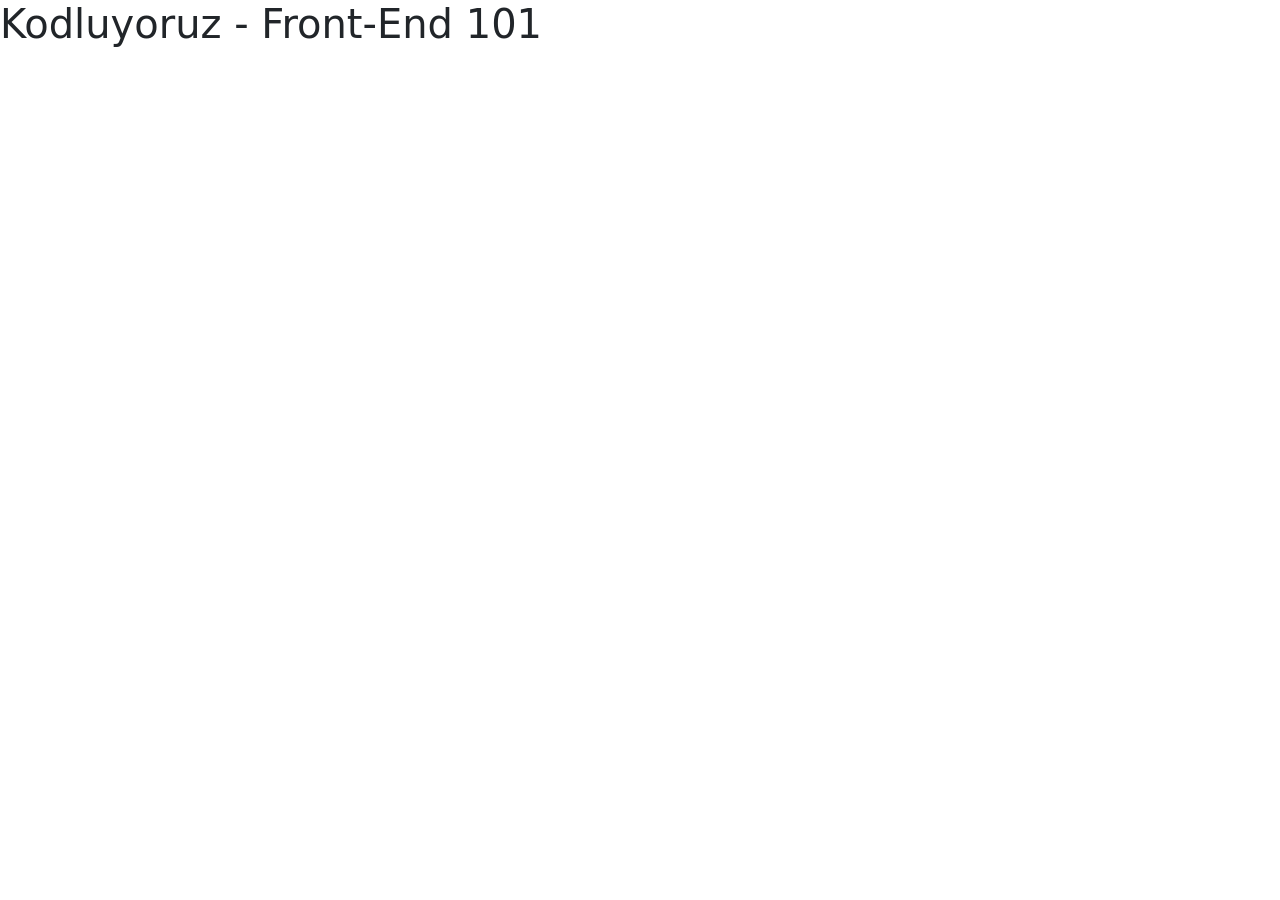
<file: 04-javascript-kategorisi/index.html>
<!DOCTYPE html>
<html lang="en">

<head>
    <meta charset="UTF-8">
    <meta name="viewport" content="width=device-width, initial-scale=1.0">
    <title>Kodluyoruz - Front-End 101</title>
    <!-- <style>
        .text-primary {
            color: blue
        }
        .text-danger {
            color: red
        }
    </style> -->
    <link href="https://cdn.jsdelivr.net/npm/bootstrap@5.0.0-beta1/dist/css/bootstrap.min.css" rel="stylesheet"
        integrity="sha384-giJF6kkoqNQ00vy+HMDP7azOuL0xtbfIcaT9wjKHr8RbDVddVHyTfAAsrekwKmP1" crossorigin="anonymous">
</head>

<body>

    <div id="alert"></div>

    <h1 id="greeting">Kodluyoruz - Front-End 101</h1>




    <!-- 010 dom icerisinden oge secimi ve duzenleme islemleri: 
    <h2 id="title">Merhaba Dunya</h2>
    <ul id="list">
        <li>
            <a href="#" id="kodluyoruzLink">link bilgisi</a>
        </li>
    </ul>
    -->

    <!-- 012 - liste icerisindeki son elemana ulasmak veya eleman eklemek 
    <ul id="list">
        <li>Lorem.</li>
        <li>Aliquam!</li>
        <li>Asperiores!</li>
    </ul>
    -->

    <!-- 015 - 016 - 017 - 018 - Kosullarla Calismak -->
    <h2 id="info"></h2>

    <!-- 023 - 026 - js counter 
    <h3 id="counter">100</h3>
    <button id="increase">Arttir</button>
    <button id="decrease">Azalt</button>
    -->

    <!-- 027 - 029 form islemleri ve listeleme 
    <div class="container mt-5">
        <div class="row">
            <div class="col-sm-8 offset-sm-2">
                <form id="userForm">
                    <div class="mb-3">
                        <label class="form-label" for="username">Kullanici Adi</label>
                        <input class="form-control" type="text" name="username" id="username">
                    </div>
                    <div class="mb-3">
                        <label class="form-label" for="score">Not Bilgisi</label>
                        <input class="form-control" type="number" name="score" id="score">
                    </div>
                    <div class="mb-3">

                        <button type="reset" class="btn btn-danger">Sifirla</button>
                        <button type="submit" class="btn btn-success">Gonder</button>
                    </div>
                </form>
            </div>
            <div class="col-sm-8 offset-sm-2 mt-4">
                <ul class="list-group" id="userList">
                    
                  </ul>
            </div>
        </div>
    </div>
    -->

    <!-- 033-for-dongusu-kullanimi -->
    <ul class="list-group" id="userList">

    </ul>

    <!-- 
        Not: 
        Her Çalışma İçin Ayrı Ayrı JS Dosyaları Oluşturuldu
        Dosya Üzerinde Çalışmadan Önce Lütfen Açıklama Satırında Olup Olmadığını Kontrol Edin
    -->


    <script src="https://cdn.jsdelivr.net/npm/bootstrap@5.0.0-beta1/dist/js/bootstrap.bundle.min.js"
        integrity="sha384-ygbV9kiqUc6oa4msXn9868pTtWMgiQaeYH7/t7LECLbyPA2x65Kgf80OJFdroafW"
        crossorigin="anonymous"></script>
    <!-- <script src="js/001-hello-world.js"></script> -->
    <!-- <script src="js/002-degisken-tanimlama.js"></script> -->
    <!-- <script src="js/003-degisken-tanimlama-kurallari.js"></script> -->
    <!-- <script src="js/004-number-veri-turu-ile-calismak.js"></script> -->
    <!-- <script src="js/005-boolean-veri-turu-ile-calismak.js"></script> -->
    <!-- <script src="js/006-veri-turu-ve-veri-turu-donusumleri.js"></script> -->
     <script src="js/007-template-literals-kullanimi.js"></script> 
    <!-- <script src="js/008-string-veri-turu-islemleri.js"></script> -->
    <!-- <script src="js/009-document-object-model.js"></script> -->
    <!-- <script src="js/010-dom-icerisinden-oge-secimi.js"></script> -->
    <!-- <script src="js/011-prompt-ile-kullanicidan-bilgi-almak.js"></script> -->
    <!-- <script src="js/012-liste-icindeki-ogeye-ulasmak-veya-yeni-oge-eklemek.js"></script> -->
    <!-- <script src="js/013-css-class-eklemek-veya-cikartmak.js"></script> -->
    <!-- <script src="js/014-karsilastirma-operatorleri-ve-mantiksal-operatorler.js"></script> -->
    <!-- <script src="js/015-kosullarla-calismak.js"></script> -->
    <!-- <script src="js/016-coklu-kosullar-ile-calismak.js"></script> -->
    <!-- <script src="js/017-ternary-operator-ile-short-if-kullanimi.js"></script> -->
    <!-- <script src="js/018-kosullarla-calismak-bolum-sonu-egzersizi.js"></script> -->
    <!-- <script src="js/019-fonksiyonlar-neden-fonksiyonlara-ihtiyac-duyariz-ve-ilk-fonksiyonumuz.js"></script> -->
    <!-- <script src="js/020-fonksiyona-parametre-atamak-ve-geridonus-almak.js"></script> -->
    <!-- <script src="js/021-arrow-function-kullanimi.js"></script> -->
    <!-- <script src="js/022-dom-etkinlikleriyle-calismak.js"></script> -->
    <!-- <script src="js/023-functions-bolum-sonu-egzersizi.js"></script> -->
    <!-- <script src="js/024-localStorage-icerisine-veri-eklemek-duzenlemek-ve-silmek.js"></script> -->
    <!-- <script src="js/025-localStorage-icerisinde-farkli-turde-bilgilerin-saklanmasi.js"></script> -->
    <!-- <script src="js/026-localStorage-bolum-sonu-egzersizi.js"></script> -->
    <!-- <script src="js/027-form-submit-yonetimi.js"></script> -->
    <!-- <script src="js/028-input-icerisindeki-veriyi-almak.js"></script> -->
    <!-- <script src="js/029-formlarla-calismak-bolum-sonu-egzersizi.js"></script> -->
    <!-- <script src="js/030-dizi-olusturmak-ve-dizi-icindeki-ilk-son-elemana-ulasmak.js"></script> -->
    <!-- <script src="js/031-array-yapisina-oge-eklemek-cikartmak-ve-guncellemek.js"></script> -->
    <!-- <script src="js/032-cok-kullanilan-array-dizi-metotlari.js"></script> -->
    <!-- <script src="js/033-for-dongusu-kullanimi.js"></script> -->
    <!-- <script src="js/034-break-ve-continue-kullanimi.js"></script> -->
    <!-- <script src="js/035-while-dongusu-kullanimi.js"></script> -->
    <!-- <script src="js/036-array-forEach-kullanimi.js"></script> -->
    <!-- <script src="js/037-array-filter-kullanimi.js"></script> -->
    <!-- <script src="js/038-array-map-kullanimi.js"></script> -->
    <!-- <script src="js/039-object-nedir-nasil-olusturulur.js"></script> -->
    <!-- <script src="js/040-object-key-ve-value-yapisinin-kullanimi.js"></script> -->
    <!-- <script src="js/041-object-icinde-metot-nasil-ekleriz.js"></script> -->
    <!-- <script src="js/042-09-042-object-ve-array-destructuring-nasil-kullanilir.js"></script> -->
    <!-- <script src="js/043-hata-yonetimi-icin-try-catch-kullanimi.js"></script> -->
    <script src="js/044-fetch-api-ile-calismak.js"></script>
</body>

</html>
</file>
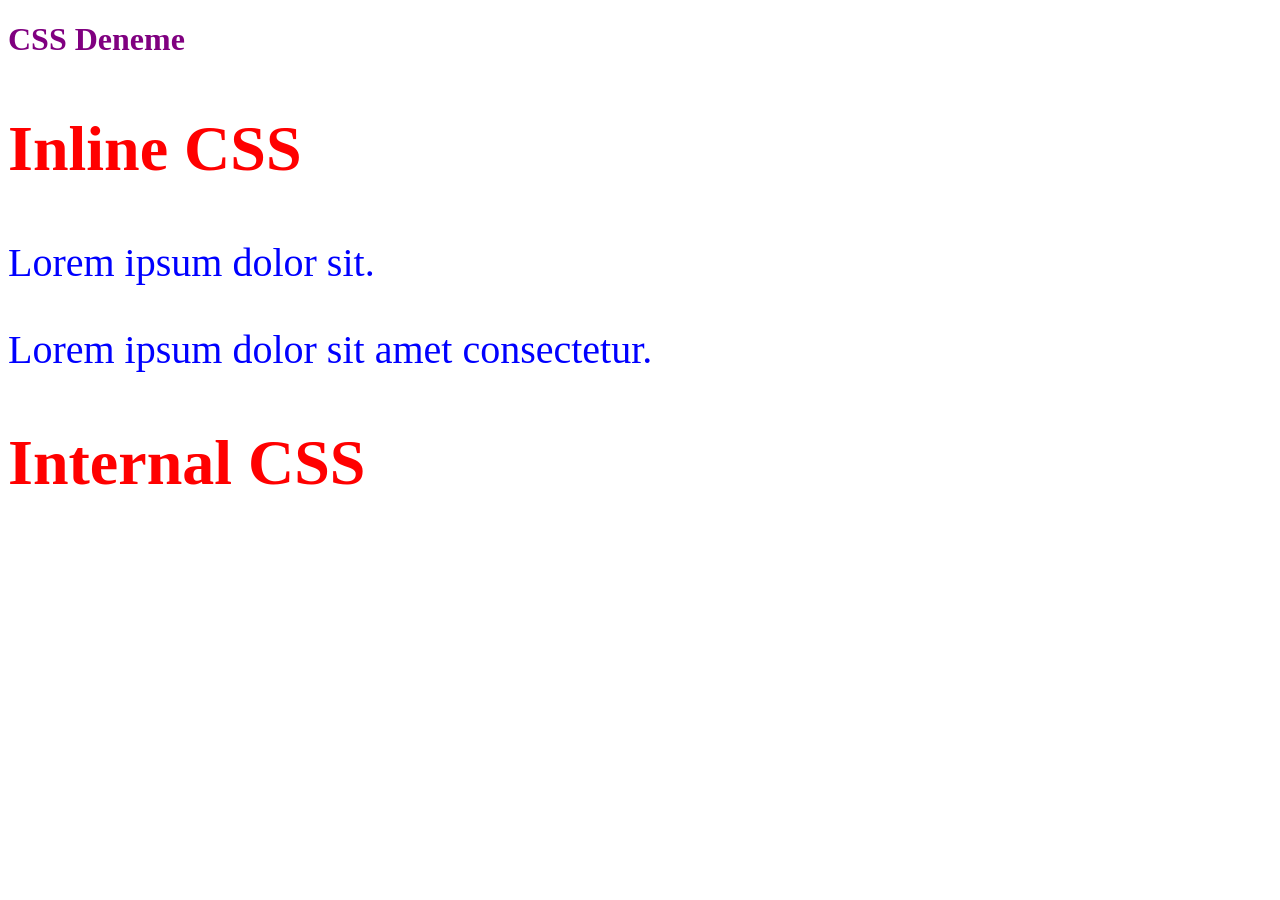
<file: 02-css-kategorisi/003-Inline-Internal-ve-External-CSS-Kullanimlar/index.html>
<!DOCTYPE html>
<html lang="tr">
  <head>
    <meta charset="UTF-8" />
    <meta name="viewport" content="width=device-width, initial-scale=1.0" />
    <title>CSS</title>
    <link rel="stylesheet" href="css/kodluyoruz.css" />
    <!-- Internal CSS: -->
    <style>
      h2 {
        color: red;
        font-size: 64px;
      }
      p {
        color: blue;
        font-size: 40px;
      }
    </style>
  </head>
  <body>
    <!-- 
    
    Inline CSS -> Etiket içinde kullanımı
    Internal CSS -> Head içinde style etiketinde yazılır.
    External CSS -> Head içinde link belirtilerek yazılır.
    
    -->

    <!-- inline css: -->
    <h1 style="color: purple">CSS Deneme</h1>

    <h2>Inline CSS</h2>
    <p>Lorem ipsum dolor sit.</p>
    <p>Lorem ipsum dolor sit amet consectetur.</p>
    <h2>Internal CSS</h2>
  </body>
</html>
</file>
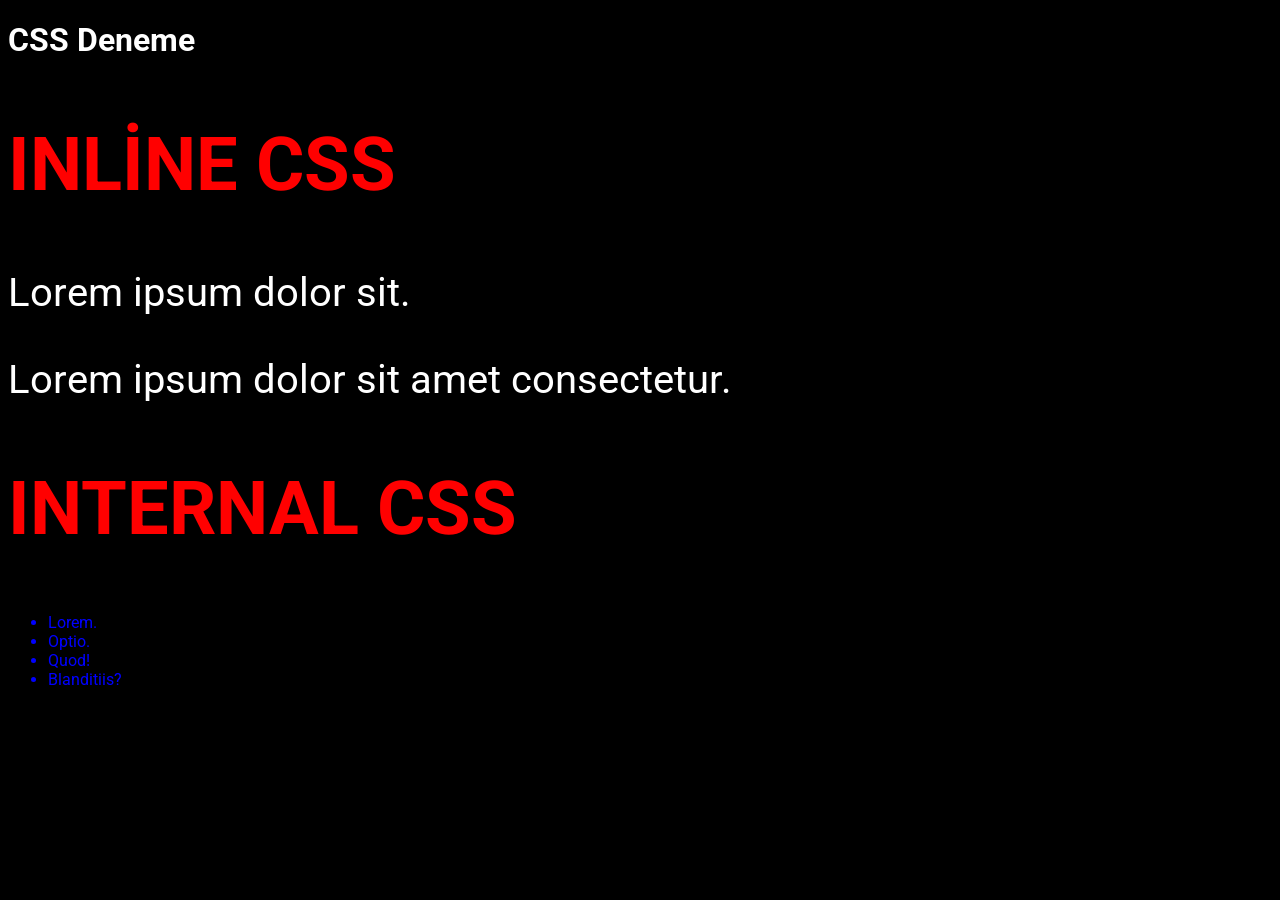
<file: 02-css-kategorisi/004-Aciklama-Satiri-ve-Genel-Font-Ozellikleri/index.html>
<!DOCTYPE html>
<html lang="tr">
  <head>
    <meta charset="UTF-8" />
    <meta name="viewport" content="width=device-width, initial-scale=1.0" />
    <title>CSS</title>
    <link rel="preconnect" href="https://fonts.gstatic.com" />
    <link
      href="https://fonts.googleapis.com/css2?family=Roboto:ital,wght@0,300;0,400;1,300&display=swap"
      rel="stylesheet"
    />
    <link rel="stylesheet" href="css/kodluyoruz.css" />
  </head>
  <body>
    <!-- 
    
    Inline CSS -> Etiket içinde kullanımı
    Internal CSS -> Head içinde style etiketinde yazılır.
    External CSS -> Head içinde link belirtilerek yazılır.
    
    -->

    <h1>CSS Deneme</h1>
    <h2>Inline CSS</h2>
    <p>Lorem ipsum dolor sit.</p>
    <p>Lorem ipsum dolor sit amet consectetur.</p>
    <h2>Internal CSS</h2>
    <ul>
      <li>Lorem.</li>
      <li>Optio.</li>
      <li>Quod!</li>
      <li>Blanditiis?</li>
    </ul>
  </body>
</html>
</file>
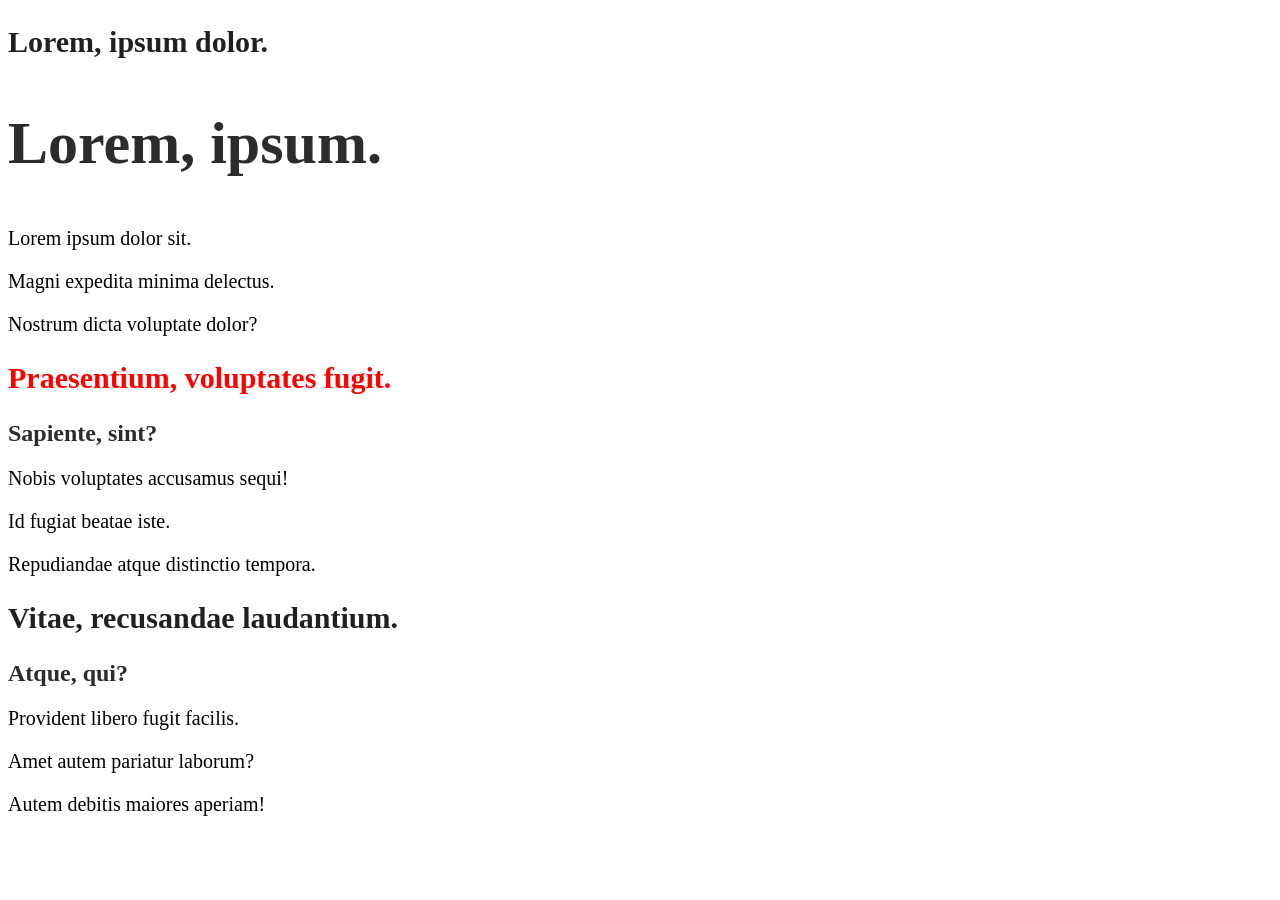
<file: 02-css-kategorisi/005-CSS-Class-ve-ID-Kullanimi/index.html>
<!DOCTYPE html>
<html lang="tr">
  <head>
    <meta charset="UTF-8" />
    <meta name="viewport" content="width=device-width, initial-scale=1.0" />
    <title>CSS</title>
    <link rel="preconnect" href="https://fonts.gstatic.com" />
    <link
      href="https://fonts.googleapis.com/css2?family=Roboto:ital,wght@0,300;0,400;1,300&display=swap"
      rel="stylesheet"
    />
    <link rel="stylesheet" href="css/kodluyoruz.css" />
  </head>
  <body>
    <article id="first-article">
      <h1>Lorem, ipsum dolor.</h1>
      <h2>Lorem, ipsum.</h2>
      <p>Lorem ipsum dolor sit.</p>
      <p>Magni expedita minima delectus.</p>
      <p>Nostrum dicta voluptate dolor?</p>
    </article>
    <article>
      <h1 class="fs-30 text-red">Praesentium, voluptates fugit.</h1>
      <h2>Sapiente, sint?</h2>
      <p>Nobis voluptates accusamus sequi!</p>
      <p>Id fugiat beatae iste.</p>
      <p>Repudiandae atque distinctio tempora.</p>
    </article>
    <article>
      <h1>Vitae, recusandae laudantium.</h1>
      <h2>Atque, qui?</h2>
      <p>Provident libero fugit facilis.</p>
      <p>Amet autem pariatur laborum?</p>
      <p>Autem debitis maiores aperiam!</p>
    </article>
  </body>
</html>
</file>
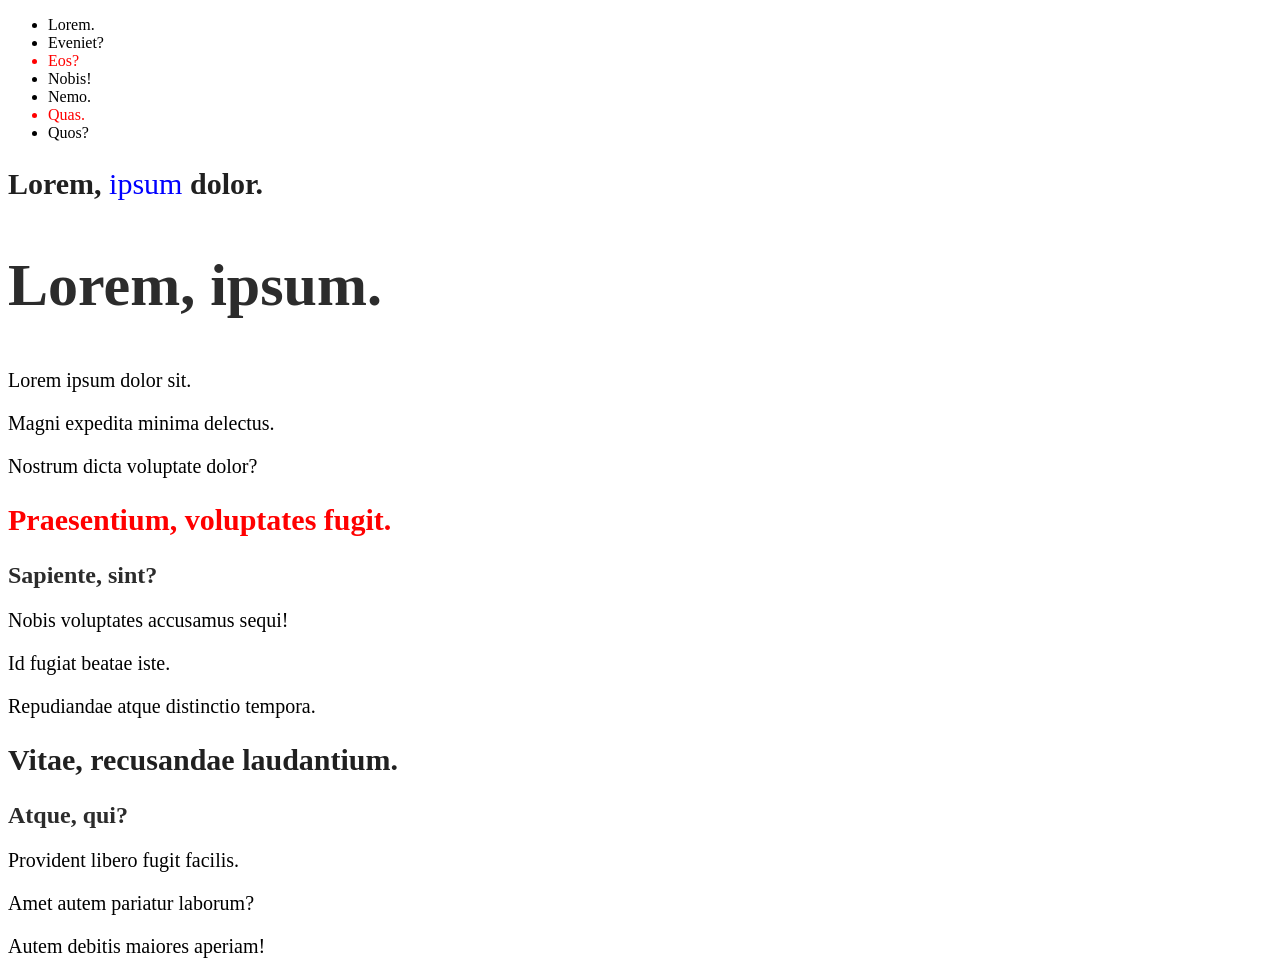
<file: 02-css-kategorisi/006-CSS-Seciciler-Ile-Istedigimiz-Yerin-Secilebilmesi/index.html>
<!DOCTYPE html>
<html lang="tr">
  <head>
    <meta charset="UTF-8" />
    <meta name="viewport" content="width=device-width, initial-scale=1.0" />
    <title>CSS</title>
    <link rel="preconnect" href="https://fonts.gstatic.com" />
    <link
      href="https://fonts.googleapis.com/css2?family=Roboto:ital,wght@0,300;0,400;1,300&display=swap"
      rel="stylesheet"
    />
    <link rel="stylesheet" href="css/kodluyoruz.css" />
  </head>
  <body>
    <ul>
      <li>Lorem.</li>
      <li>Eveniet?</li>
      <li>Eos?</li>
      <li>Nobis!</li>
      <li>Nemo.</li>
      <li>Quas.</li>
      <li>Quos?</li>
    </ul>
    <article id="first-article">
      <h1 class="color-blue">
        Lorem, <span class="fw-normal">ipsum</span> dolor.
      </h1>
      <h2>Lorem, ipsum.</h2>
      <p>Lorem ipsum dolor sit.</p>
      <p>Magni expedita minima delectus.</p>
      <p>Nostrum dicta voluptate dolor?</p>
    </article>
    <article>
      <h1 class="fs-30 text-red">Praesentium, voluptates fugit.</h1>
      <h2>Sapiente, sint?</h2>
      <p>Nobis voluptates accusamus sequi!</p>
      <p>Id fugiat beatae iste.</p>
      <p>Repudiandae atque distinctio tempora.</p>
    </article>
    <article>
      <h1>Vitae, recusandae laudantium.</h1>
      <h2>Atque, qui?</h2>
      <p>Provident libero fugit facilis.</p>
      <p>Amet autem pariatur laborum?</p>
      <p>Autem debitis maiores aperiam!</p>
    </article>
  </body>
</html>
</file>
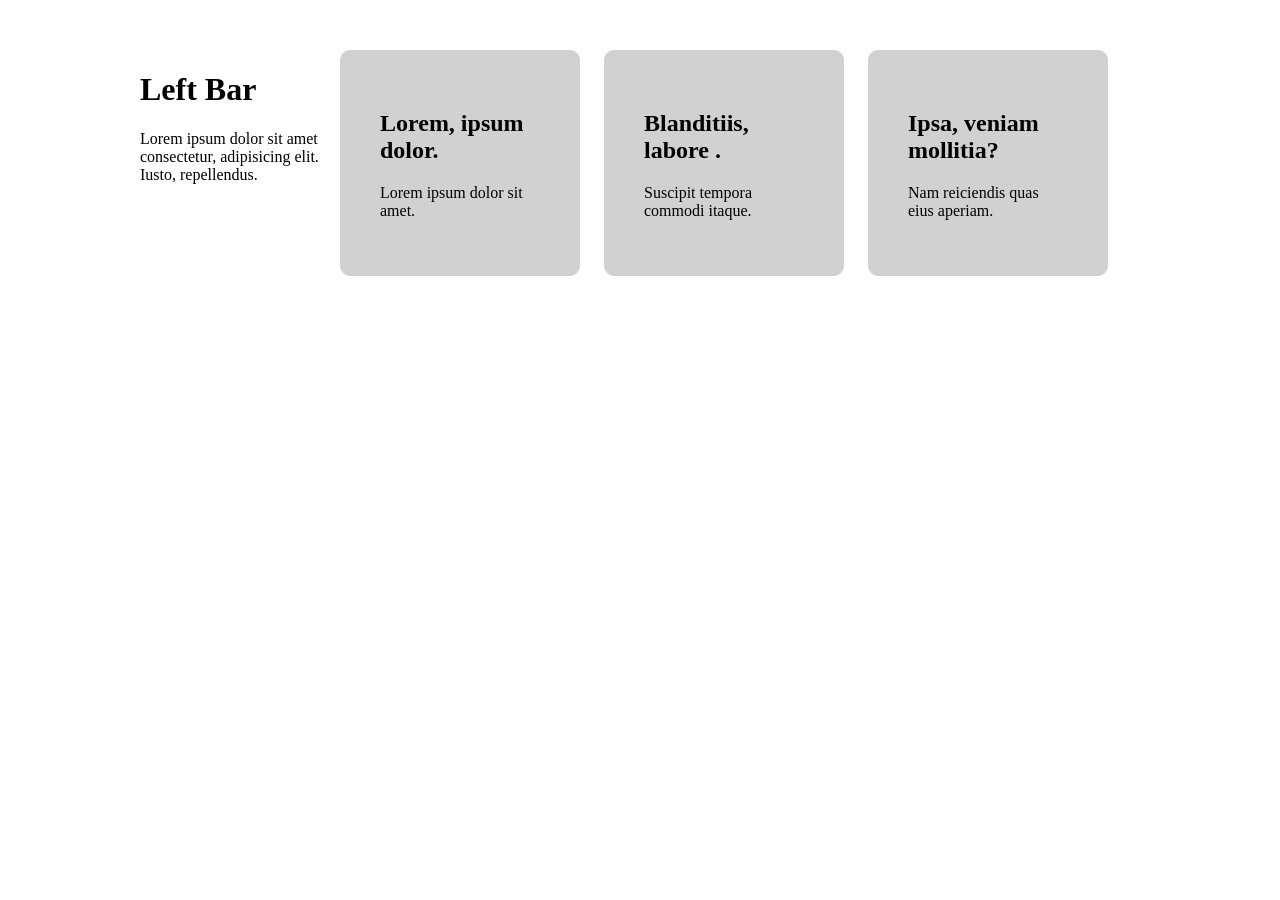
<file: 02-css-kategorisi/007-CSS-Margin-Padding-Width-Height-ile-Kutu-Ozelliklerinin-Kullanimi/index.html>
<!DOCTYPE html>
<html lang="tr">
  <head>
    <meta charset="UTF-8" />
    <meta name="viewport" content="width=device-width, initial-scale=1.0" />
    <title>CSS</title>
    <link rel="preconnect" href="https://fonts.gstatic.com" />
    <link
      href="https://fonts.googleapis.com/css2?family=Roboto:ital,wght@0,300;0,400;1,300&display=swap"
      rel="stylesheet"
    />
    <link rel="stylesheet" href="css/kodluyoruz.css" />
  </head>
  <body>
    <div class="container">
      <div class="left-bar">
        <h1>Left Bar</h1>
        Lorem ipsum dolor sit amet consectetur, adipisicing elit. Iusto,
        repellendus.
      </div>
      <div class="content">
        <div class="card">
          <h2>Lorem, ipsum dolor.</h2>
          <p>Lorem ipsum dolor sit amet.</p>
        </div>
        <div class="card">
          <h2>Blanditiis, labore .</h2>
          <p>Suscipit tempora commodi itaque.</p>
        </div>
        <div class="card">
          <h2>Ipsa, veniam mollitia?</h2>
          <p>Nam reiciendis quas eius aperiam.</p>
        </div>
      </div>
    </div>
  </body>
</html>
</file>
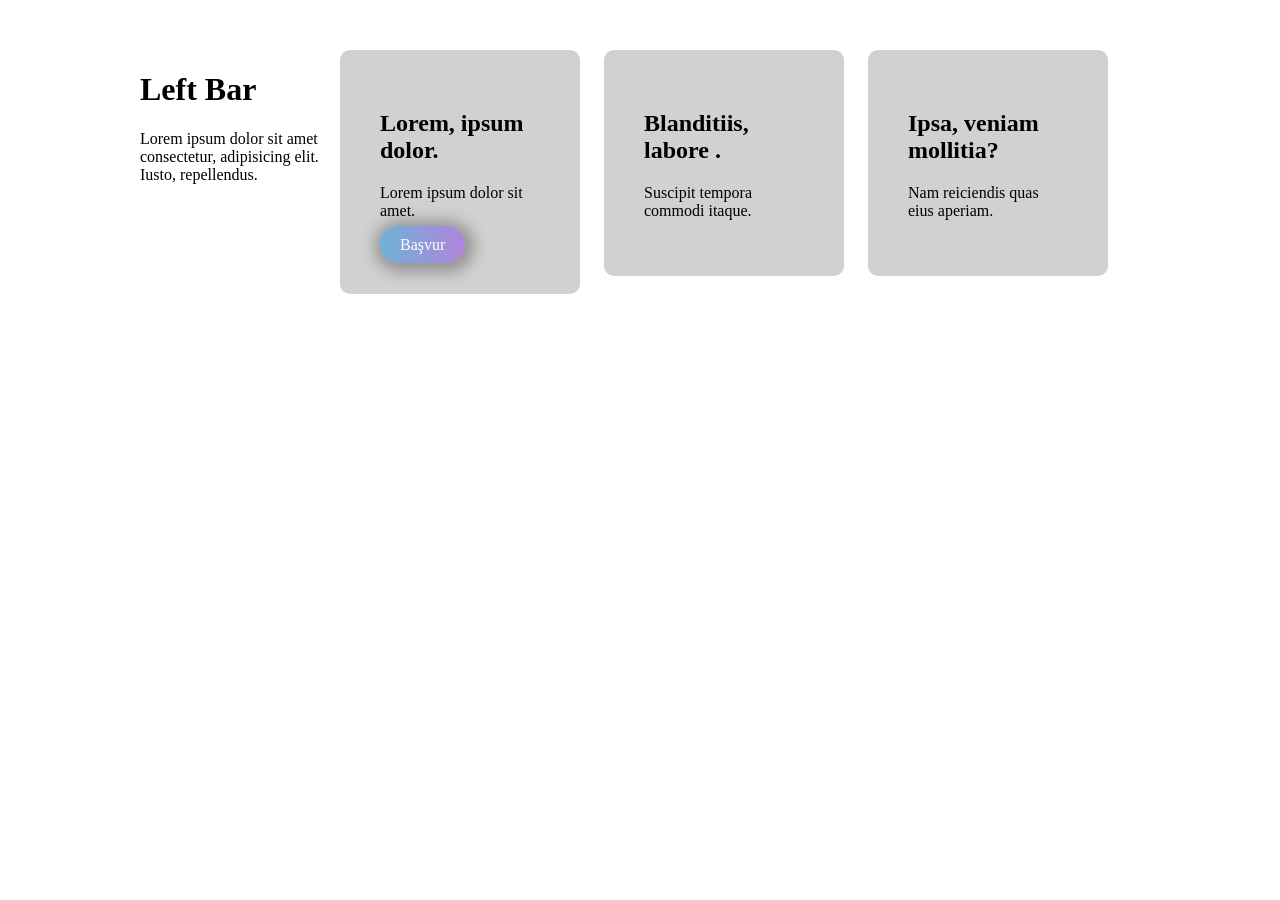
<file: 02-css-kategorisi/008-Bolum-Sonu-Calismasi/index.html>
<!DOCTYPE html>
<html lang="tr">
  <head>
    <meta charset="UTF-8" />
    <meta name="viewport" content="width=device-width, initial-scale=1.0" />
    <title>CSS</title>
    <link rel="preconnect" href="https://fonts.gstatic.com" />
    <link
      href="https://fonts.googleapis.com/css2?family=Roboto:ital,wght@0,300;0,400;1,300&display=swap"
      rel="stylesheet"
    />
    <link rel="stylesheet" href="css/kodluyoruz.css" />
  </head>
  <body>
    <div class="container">
      <div class="left-bar">
        <h1>Left Bar</h1>
        Lorem ipsum dolor sit amet consectetur, adipisicing elit. Iusto,
        repellendus.
      </div>
      <div class="content">
        <div class="card">
          <h2>Lorem, ipsum dolor.</h2>
          <p>Lorem ipsum dolor sit amet.</p>
          <a href="" class="gradient btn">Başvur</a>
        </div>
        <div class="card">
          <h2>Blanditiis, labore .</h2>
          <p>Suscipit tempora commodi itaque.</p>
        </div>
        <div class="card">
          <h2>Ipsa, veniam mollitia?</h2>
          <p>Nam reiciendis quas eius aperiam.</p>
        </div>
      </div>
    </div>
  </body>
</html>
</file>
<file: 02-css-kategorisi/003-Inline-Internal-ve-External-CSS-Kullanimlar/css/kodluyoruz.css>
h2 {
  color: red;
  font-size: 74px;
}
p {
  color: black;
  font-size: 40px;
}
</file>
<file: 02-css-kategorisi/004-Aciklama-Satiri-ve-Genel-Font-Ozellikleri/css/kodluyoruz.css>
/************** Layout  ***************/
body {
  background-color: black;
  color: white;
  font-family: "Roboto", sans-serif;
}

/* 
h2 {
  color: blue;
  font-size: 4px;
} */

h2 {
  color: red;
  font-size: 74px;
  text-transform: uppercase;
}
p {
  font-size: 40px;
}

ul {
  color: blue;
}
</file>
<file: 02-css-kategorisi/005-CSS-Class-ve-ID-Kullanimi/css/kodluyoruz.css>
/**************** Layout ************/

/* class -> .text-red {} */
/* #id-bilgisi -> .text-red {}  */

h1,
h2,
h3,
h4,
h5,
h6 {
  color: #2c2c2c;
}
h1 {
  font-size: 30px;
  color: #202020;
}

p {
  font-size: 20px;
}

#first-article {
  font-size: 40px;
}

.text-red {
  color: red;
}

.fs-14 {
  font-size: 14px;
}

.fs-20 {
  font-size: 20px;
}

.fs-30 {
  font-size: 30px;
}
</file>
<file: 02-css-kategorisi/006-CSS-Seciciler-Ile-Istedigimiz-Yerin-Secilebilmesi/css/kodluyoruz.css>
/**************** Layout ************/

/* class -> .text-red {} */
/* #id-bilgisi -> .text-red {}  */

/* Css Selektors */

/*
 li:first-child {
     color: green;
 }

 li:last-child {
    color:aqua;
} */

/*
li:nth-child(odd){
     color: red;
}

li:nth-child(even){
        color: blue;
} */

li:nth-child(3n) {
  color: red;
}

.color-blue .fw-normal {
  color: blue;
  font-weight: normal;
}

h1,
h2,
h3,
h4,
h5,
h6 {
  color: #2c2c2c;
}
h1 {
  font-size: 30px;
  color: #202020;
}

p {
  font-size: 20px;
}

#first-article {
  font-size: 40px;
}

.text-red {
  color: red;
}

.fs-14 {
  font-size: 14px;
}

.fs-20 {
  font-size: 20px;
}

.fs-30 {
  font-size: 30px;
}
</file>
<file: 02-css-kategorisi/007-CSS-Margin-Padding-Width-Height-ile-Kutu-Ozelliklerinin-Kullanimi/css/kodluyoruz.css>
body {
  margin: 0;
  padding: 0;
}
.container {
  width: 1000px;
  /*  
    margin-left: auto;
    margin-right: auto;*/
  margin: 50px auto 0;
}

.left-bar {
  width: 200px;
  float: left;
}
.content {
  width: 800px;
  float: left;
  height: auto;
}

.card {
  width: 20%;
  float: left;
  padding: 5%;
  margin-right: 3%;
  background-color: rgb(209, 209, 209);
  border-radius: 10px;
}

.clear {
  clear: both;
}

.box {
  background-color: red;
  width: 300px;
  height: 300px;
  padding: 10px;
  /*  margin: 10px; */
  margin-right: 10px;
  /*  margin-left: 10px; */
  /*  margin-top: 10px; */
  /*  margin-bottom: 10px; */
  float: left;

  margin-bottom: 10px;
  margin-top: 10px;
}

.bg-red {
  background-color: red;
}

.bg-green {
  background-color: green;
}
.bg-yellow {
  background-color: yellow;
}

/**************** Layout ************/

/* class -> .text-red {} */
/* #id-bilgisi -> .text-red {}  */

/* Css Selektors */

/*
 li:first-child {
     color: green;
 }

 li:last-child {
    color:aqua;
} */

/*
li:nth-child(odd){
     color: red;
}

li:nth-child(even){
        color: blue;
} 

li:nth-child(3n){
    color: red;
} 

 .color-blue .fw-normal {
     color: blue;
     font-weight: normal;
 }

 h1, h2, h3, h4, h5, h6 {
     color: #2c2c2c;
 }
 h1 {
     font-size: 30px;
     color: #202020;
 }

 p {
     font-size: 20px;
 }

 #first-article {
     font-size: 40px;
 }
   

.text-red {
    color: red; 
}

.fs-14 {
    font-size: 14px;

}

.fs-20 {
    font-size: 20px;
    
}

.fs-30 {
    font-size: 30px;

}

*/
</file>
<file: 02-css-kategorisi/008-Bolum-Sonu-Calismasi/css/kodluyoruz.css>
body {
  margin: 0;
  padding: 0;
}

.gradient {
  background: linear-gradient(
    90deg,
    rgba(45, 156, 219, 0.6),
    rgba(155, 81, 224, 0.6)
  );
}

.btn {
  padding: 10px 20px;
  border-radius: 25px;
  color: white;
  text-decoration: none;
  box-shadow: 2px 2px 15px 7px rgba(0, 0, 0, 0.3);
}

.container {
  width: 1000px;
  /*  
    margin-left: auto;
    margin-right: auto;*/
  margin: 50px auto 0;
}

.left-bar {
  width: 200px;
  float: left;
}
.content {
  width: 800px;
  float: left;
  height: auto;
}

.card {
  width: 20%;
  float: left;
  padding: 5%;
  margin-right: 3%;
  background-color: rgb(209, 209, 209);
  border-radius: 10px;
}

.clear {
  clear: both;
}

.box {
  background-color: red;
  width: 300px;
  height: 300px;
  padding: 10px;
  /*  margin: 10px; */
  margin-right: 10px;
  /*  margin-left: 10px; */
  /*  margin-top: 10px; */
  /*  margin-bottom: 10px; */
  float: left;

  margin-bottom: 10px;
  margin-top: 10px;
}

.bg-red {
  background-color: red;
}

.bg-green {
  background-color: green;
}
.bg-yellow {
  background-color: yellow;
}

/**************** Layout ************/

/* class -> .text-red {} */
/* #id-bilgisi -> .text-red {}  */

/* Css Selektors */

/*
 li:first-child {
     color: green;
 }

 li:last-child {
    color:aqua;
} */

/*
li:nth-child(odd){
     color: red;
}

li:nth-child(even){
        color: blue;
} 

li:nth-child(3n){
    color: red;
} 

 .color-blue .fw-normal {
     color: blue;
     font-weight: normal;
 }

 h1, h2, h3, h4, h5, h6 {
     color: #2c2c2c;
 }
 h1 {
     font-size: 30px;
     color: #202020;
 }

 p {
     font-size: 20px;
 }

 #first-article {
     font-size: 40px;
 }
   

.text-red {
    color: red; 
}

.fs-14 {
    font-size: 14px;

}

.fs-20 {
    font-size: 20px;
    
}

.fs-30 {
    font-size: 30px;

}

*/
</file>
